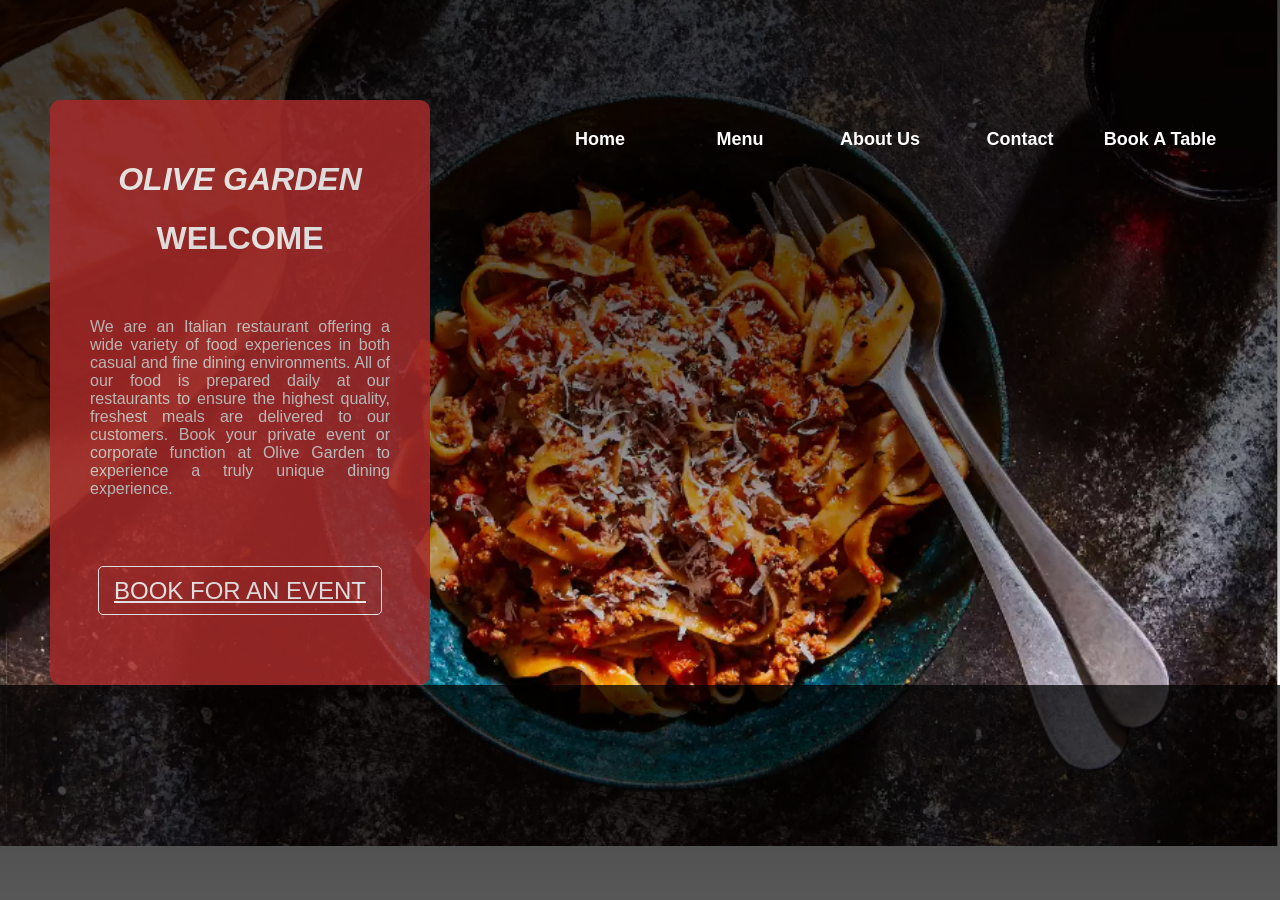
<file: index.html>
<!DOCTYPE html>
<html lang="en">
<head>
    <meta charset="UTF-8">
    <meta name="viewport" content="width=device-width, initial-scale=1.0">
    <title>Olive Garden | Home</title>

    <style>
        body {
            font-family: latha, sans-serif;
            color: white;
            background: linear-gradient(
                rgba(0,0,0,0.75),
                rgba(0,0,0,0.65),
                rgba(0,0,0,0.38),
                rgba(0,0,0,0)
            ),
            url("images/bg.png") no-repeat;
            background-size: cover;
            margin: 0;
            padding: 0;
        }

        .box {
            width: 750px;
            float: right;
            border: none;
        }

        .box ul {
            list-style: none;
            padding: 0;
            margin: 0;
        }

        .box ul li {
            width: 140px;
            float: left;
            text-align: center;
        }

        .box ul li a {
            display: block;
            text-decoration: none;
            color: white;
            padding: 10px;
            font-size: 18px;
        }

        .box ul li:hover {
            background-color: brown;
        }

        .box ul li a:hover {
            color: #98BF64;
        }

        .wd {
            width: 300px;
            height: auto;
            background-color: brown;
            opacity: 0.85;
            padding: 40px;
            margin: 100px 0 0 50px;
            border-radius: 10px;
        }

        .wd h1 {
            text-align: center;
            text-transform: uppercase;
            font-weight: 600;
        }

        .wd h4 {
            text-align: justify;
            color: lightgray;
            font-weight: normal;
        }

        .wd h2 {
            text-align: center;
            text-transform: uppercase;
            font-weight: normal;
            margin: 40px auto;
        }

        .wd h2 a {
            text-decoration: none;
            color: white;
            border: 1px solid white;
            padding: 10px 15px;
            border-radius: 5px;
        }

        .wd h2 a:hover {
            background-color: white;
            color: #98BF64;
        }
    </style>
</head>

<body>
    <div class="box">
        <ul>
            <li><h3><a href="index.html">Home</a></h3></li>   
            <li><h3><a href="menu.html">Menu</a></h3></li> 
            <li><h3><a href="about_us.html">About Us</a></h3></li> 
            <li><h3><a href="contact.html">Contact</a></h3></li> 
            <li><h3><a href="book_table.html">Book A Table</a></h3></li> 
        </ul>
    </div>

    <div class="wd">
        <h1><i><b>Olive Garden</b></i></h1>
        <h1>Welcome</h1><br>
        <h4>
            We are an Italian restaurant offering a wide variety of food
            experiences in both casual and fine dining environments.
            All of our food is prepared daily at our restaurants to ensure the highest quality,
            freshest meals are delivered to our customers.
            Book your private event or corporate function at Olive Garden
            to experience a truly unique dining experience.
        </h4><br>
        <h2><a href="event.html"><u>Book For An Event</u></a></h2>
    </div>
</body>
</html>
</file>
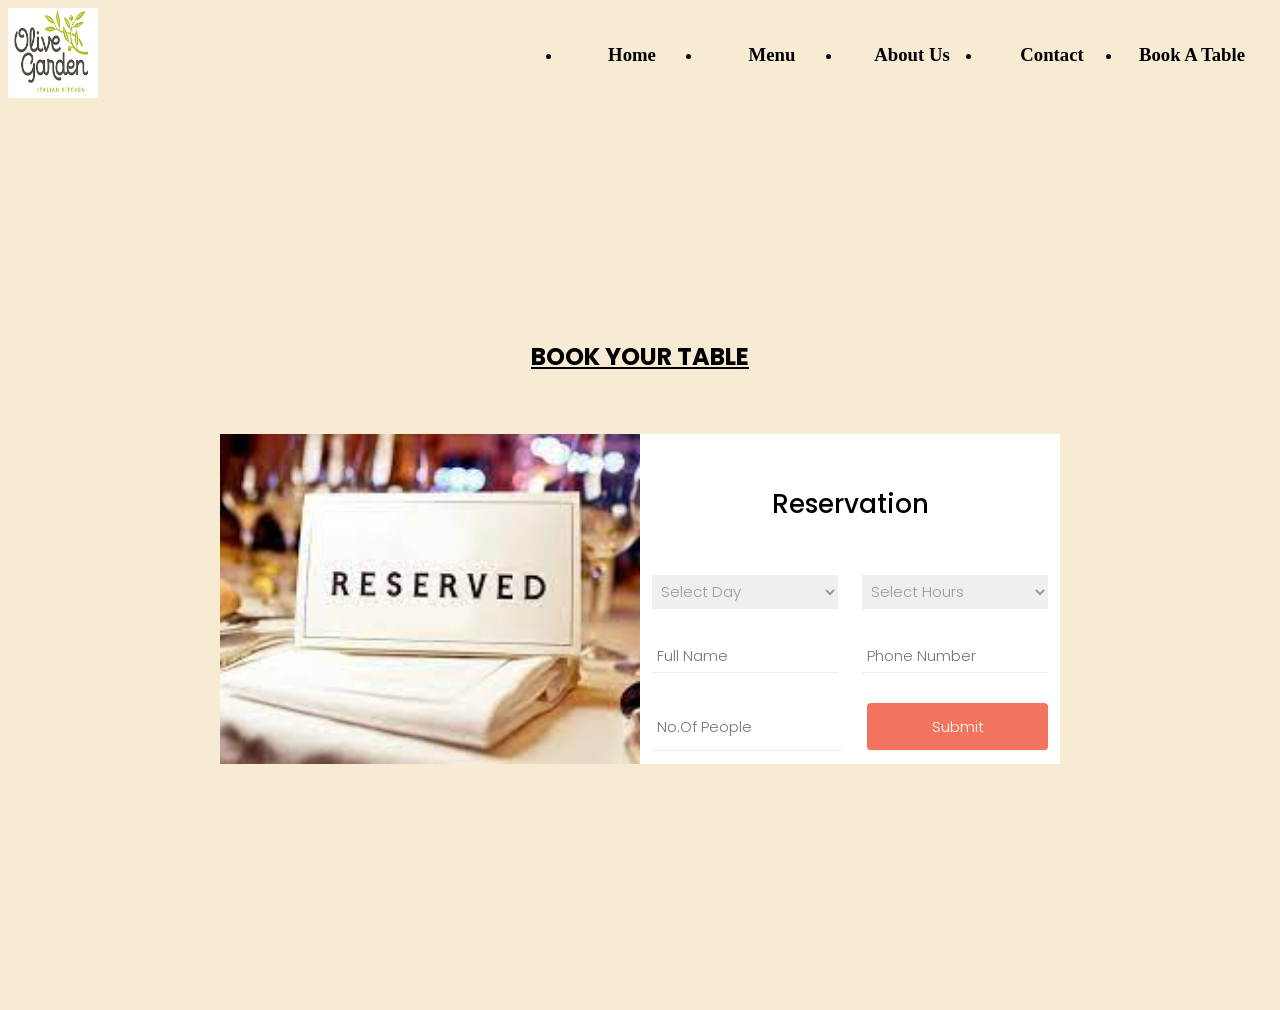
<file: book_table.html>
<!DOCTYPE html>
<html lang="en" dir="ltr">
<head>
<meta charset="utf-8">
<meta http-equiv="X-UA-Compatible" content="IE_edge">
<title>Table_Booking</title>
<meta name="viewpoint" content="width=divce-width, initial-scale=1">
<link rel="stylesheet" href="table.css">
<style>
       .box{
		bgcolor:brown;
		width:750px;
		float:right;
		boarder:1px solid none;
		}
		.box ul li{
		     width:140px;
			 float:left;
			 margin:1px auto;
			 text-align:center;}
		.box a{
		text-decoration:none;
		color:black;}
	    .box li a::after{
		content:'';
		width:0;
		height:3px;
		background-color:brown;
		margin:auto;
		display:block;
		}
		.box li a:hover::after{
		width:85%;
		transition:width 0.3s linear;
		}
		.box li a:hover{
		color:brown;
		}
</style>
</head>
<body bgcolor=#F7EBD3>
<img src="./images/logo.png" width=90 height=90>
<div class="box">
    <ul>
		<li><h3><a href=".\home.html">Home</a></h3></li>   
		 <li><h3><a href=".\menu.html">Menu</a></h3></li> 
		 <li><h3><a href=".\about_us.html">About Us</a></h3></li> 
		 <li><h3><a href=".\contact.html">Contact</a></h3></li> 
		 <li><h3><a href=".\book_table.html">Book A Table</a></h3></li> 
	</ul>
</div>
<section class="banner">
<h2><u>BOOK YOUR TABLE</h2></u>
<div class="card-container">
<div class="card-img">
</div>
<div class="card-content">
<h3>Reservation</h3>
<form action="oo.html">
<div class="form-row">
<select name="days">
<option value="day-select">Select Day</option>
<option value="sunday">Sunday</option>
<option value="monday">Monday</option>
<option value="tuesday">Tuesday</option>
<option value="wednesday">Wednesday</option>
<option value="thursday">Thursday</option>
<option value="friday">Friday</option>
<option value="saturday">Saturday</option>
</select>
<select name="hours">
<option value="hours-select">Select Hours</option>
<option value="10">12:00</option>
<option value="10">13:00</option>
<option value="10">14:00</option>
<option value="10">15:00</option>
<option value="10">18:00</option>
<option value="10">19:00</option>
<option value="10">20:00</option>
<option value="10">21:00</option>
<option value="10">22:00</option>
</select>
</div>
<div class="form-row">
<input type="text" placeholder="Full Name">
<input type="text" placeholder="Phone Number">
</div>
<div class="form-row">
<input type="number" placeholder="No.Of People" min="1">
<input type="submit" placeholder="BOOK TABLE">
</div>
</form>
</div>
</div>
</section>
</body>
</html>
</file>
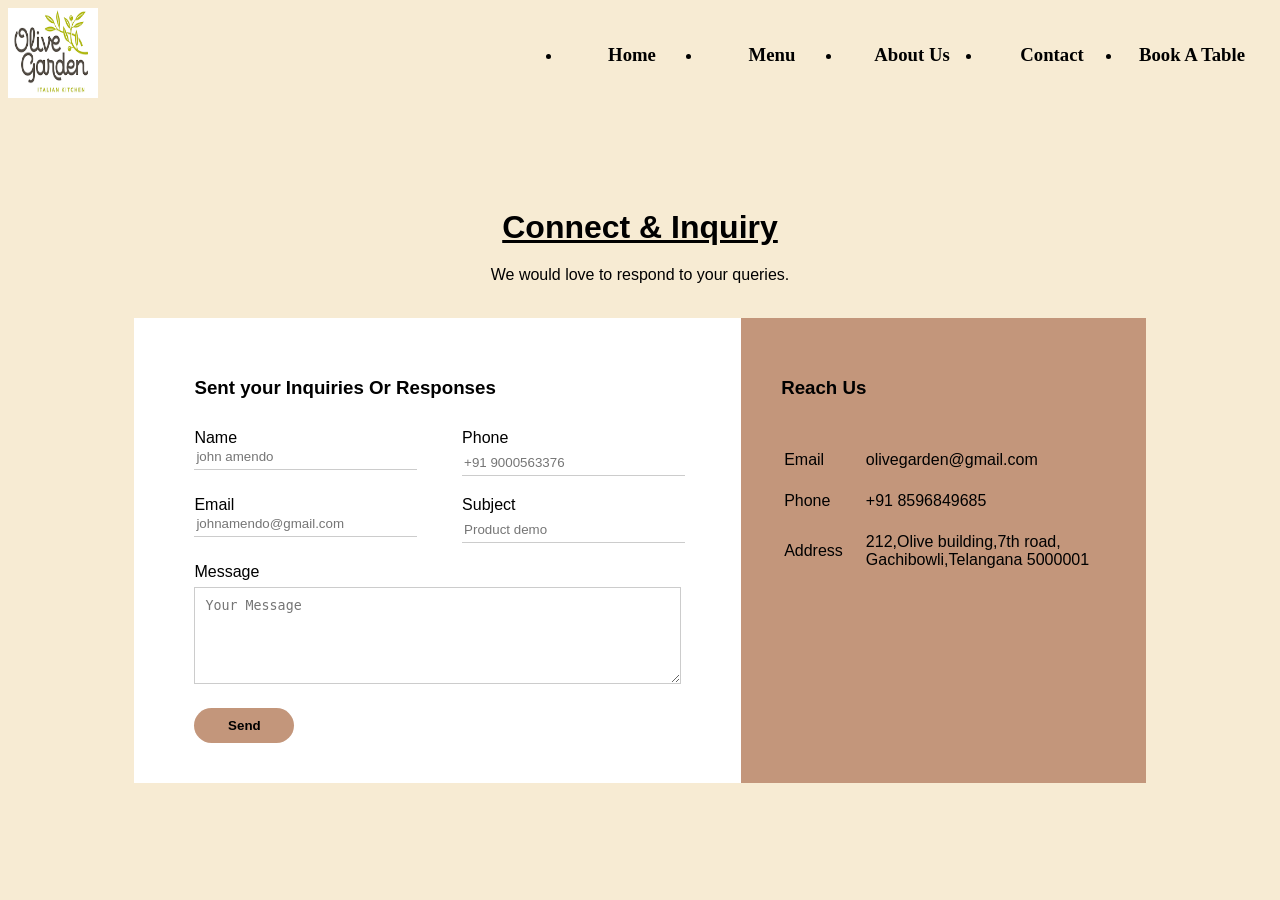
<file: contact.html>
<!DOCTYPE html>
<html lang="en">
<head>
<meta charset="utf-8">
<title>Contact</title>
<link rel="stylesheet" href="contact.css">
<link href="https://fonts.googleapis.com/css2?family=IBM+Plex+Sans:ital@1&display=swap" rel="stylesheet">
<style>
        .box{
		bgcolor:brown;
		width:750px;
		float:right;
		boarder:1px solid none;
		}
		.box ul li{
		     width:140px;
			 float:left;
			 margin:1px auto;
			 text-align:center;}
		.box a{
		text-decoration:none;
		color:black;}
	    .box li a::after{
		content:'';
		width:0;
		height:3px;
		background-color:brown;
		margin:auto;
		display:block;
		}
		.box li a:hover::after{
		width:85%;
		transition:width 0.3s linear;
		}
		.box li a:hover{
		color:brown;
		}
</style>
</head>
<body bgcolor=#F7EBD3>
<img src="./images/logo.png" width=90 height=90>
<div class="box">
    <ul>
		 <li><h3><a href=".\home.html">Home</a></h3></li>   
		 <li><h3><a href=".\menu.html">Menu</a></h3></li> 
		 <li><h3><a href=".\about_us.html">About Us</a></h3></li> 
		 <li><h3><a href=".\contact.html">Contact</a></h3></li> 
		 <li><h3><a href=".\book_table.html">Book A Table</a></h3></li> 
	</ul>
</div>
<div class="container">
<br><br><center><h1><u>Connect & Inquiry</u></h1>
<p>We would love to respond to your queries.</p><br></center>
<div class="contact-box">
<div class="contact-left">
<h3>Sent your Inquiries Or Responses</h3>
<form action="submit.html">
<div class="input-row">
<div class="input-group"
<label>Name</label>
<input type="text" placeholder="john amendo">
</div>
<div class="input-group">
<label>Phone</label>
<input type="text" placeholder="+91 9000563376">
</div>
</div>
<div class="input-row">
<div class="input-group"
<label>Email</label>
<input type="email" placeholder="johnamendo@gmail.com">
</div>
<div class="input-group">
<label>Subject</label>
<input type="text" placeholder="Product demo">
</div>
</div>

<label>Message</label>
<textarea rows="5" cols="20" placeholder="Your Message"></textarea>
<button type="submit"><b>Send</button></b>
</form>
</div>
<div class="contact-right">
<h3><b>Reach Us</b></h3>
<table>
<tr>
<td>Email<br></td>
<td>olivegarden@gmail.com</td>
</tr>
<tr>
<td>Phone</td>
<td>+91 8596849685</td>
</tr>
<tr>
<td>Address</td>
<td>212,Olive building,7th road,
Gachibowli,Telangana 5000001</td>
</tr>
</table>
</div>
</div>
</div>
</body>
</html>
</file>
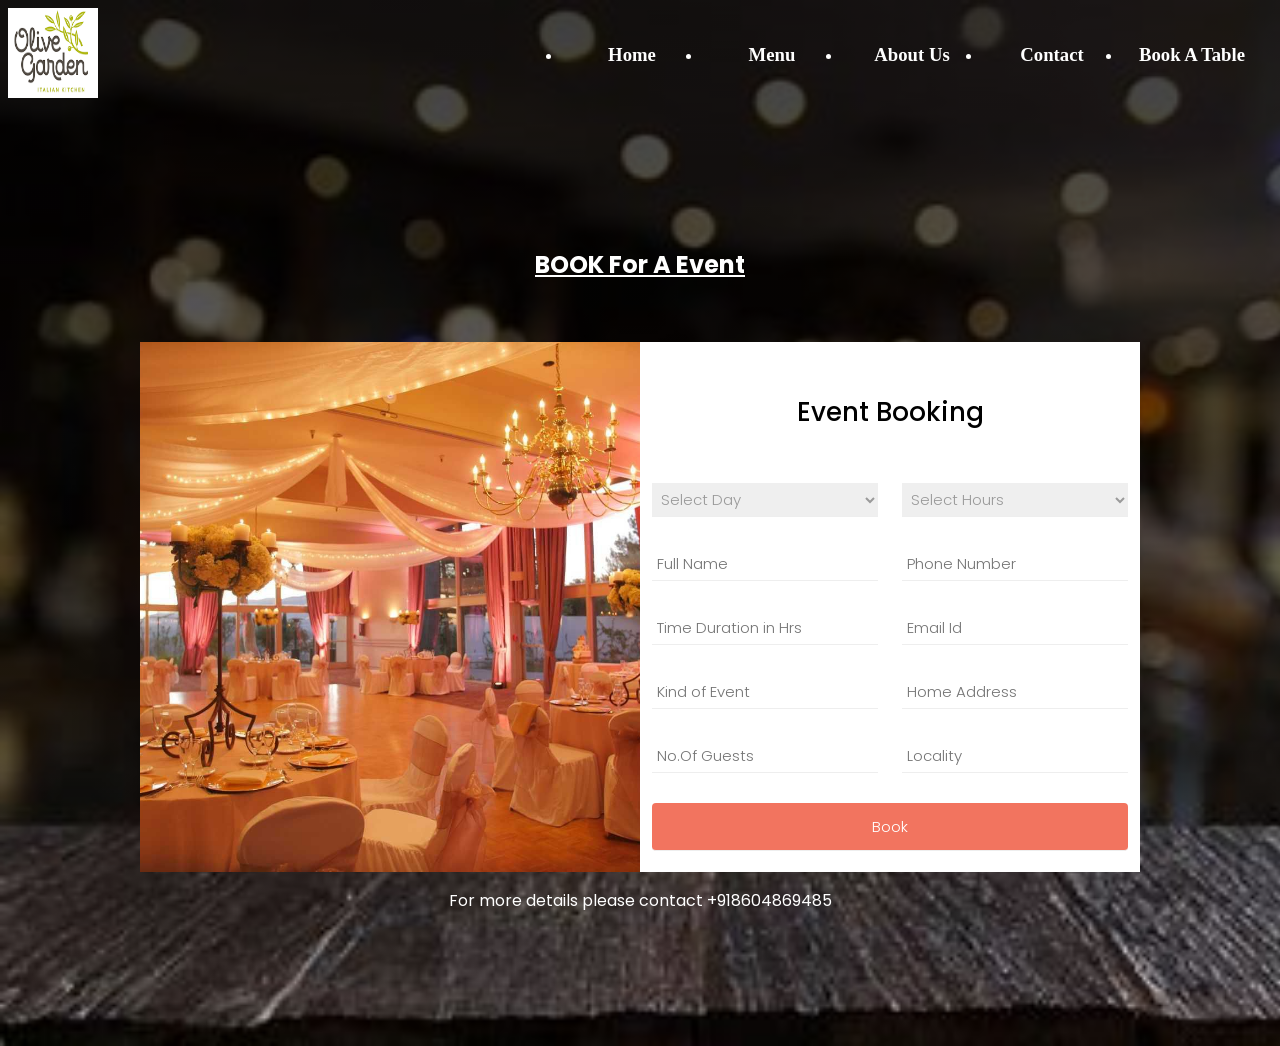
<file: event.html>
<!DOCTYPE html>
<html lang="en" dir="ltr">
<head>
<meta charset="utf-8">
<meta http-equiv="X-UA-Compatible" content="IE_edge">
<title>Event_Booking</title>
<meta name="viewpoint" content="width=divce-width, initial-scale=1">
<link rel="stylesheet" href="event.css">
<style>
        body{
		font-family:latha;
		color:white;
        background:linear-gradient(
		rgba(0,0,0,0.75),rgba(0,0,0,0.65),rgba(0,0,0,0.38),rgba(0,0,0,0)
		),
		url(./images/background_event.png)no-repeat;
		background-size:cover;
		}
               .box{
		bgcolor:brown;;
		width:750px;
		float:right;
		boarder:1px solid none;
		}
		.box ul li{
		     width:140px;
			 float:left;
			 margin:1px auto;
			 text-align:CENTER;}
		.box ul li a {text-decoration:none;
		color:white;}
	    .box ul li:hover{background-color:brown;}
		.box ul li a:hover{color:#98BF64;}
</style>
</head>
<body bgcolor=#F7EBD3>
<img src="./images/logo.png" width=90 height=90>
<div class="box">
    <ul>
	<li><h3><a href=".\home.html">Home</a></h3></li>   
		 <li><h3><a href=".\menu.html">Menu</a></h3></li> 
		 <li><h3><a href=".\about_us.html">About Us</a></h3></li> 
		 <li><h3><a href=".\contact.html">Contact</a></h3></li> 
		 <li><h3><a href=".\book_table.html">Book A Table</a></h3></li> 
	</ul>
</div>
<br><br><br>
<section class="banner">
<h2><u>BOOK For A Event</h2></u>
<div class="card-container">
<div class="card-img">
</div>
<div class="card-content">
<h3>Event Booking</h3>
<form action="oo.html">
<div class="form-row">
<select name="days">
<option value="day-select">Select Day</option>
<option value="sunday">Sunday</option>
<option value="monday">Monday</option>
<option value="tuesday">Tuesday</option>
<option value="wednesday">Wednesday</option>
<option value="thursday">Thursday</option>
<option value="friday">Friday</option>
<option value="saturday">Saturday</option>
</select>
<select name="hours">
<option value="hours-select">Select Hours</option>
<option value="10">12:00</option>
<option value="10">13:00</option>
<option value="10">14:00</option>
<option value="10">15:00</option>
<option value="10">18:00</option>
<option value="10">19:00</option>
<option value="10">20:00</option>
<option value="10">21:00</option>
<option value="10">22:00</option>
</select>
</div>
<div class="form-row">
<input type="text" placeholder="Full Name">
<input type="text" placeholder="Phone Number">
</div>
<div class="form-row">
<input type="number" placeholder="Time Duration in Hrs" min="1">
<input type="text" placeholder="Email Id">
</div>
<div class="form-row">
<input type="text" placeholder="Kind of Event">
<input type="text" placeholder="Home Address">
</div>
<div class="form-row">
<input type="number" placeholder="No.Of Guests" min="1">
<input type="text" placeholder="Locality">
</div>
<div class="form-row">
<input type="submit" value="Book">
</div>
</div>
</div>
</form>
<p style="color:white">For more details please contact +918604869485</p>
</div>
</section>
</body>
</html>
</file>
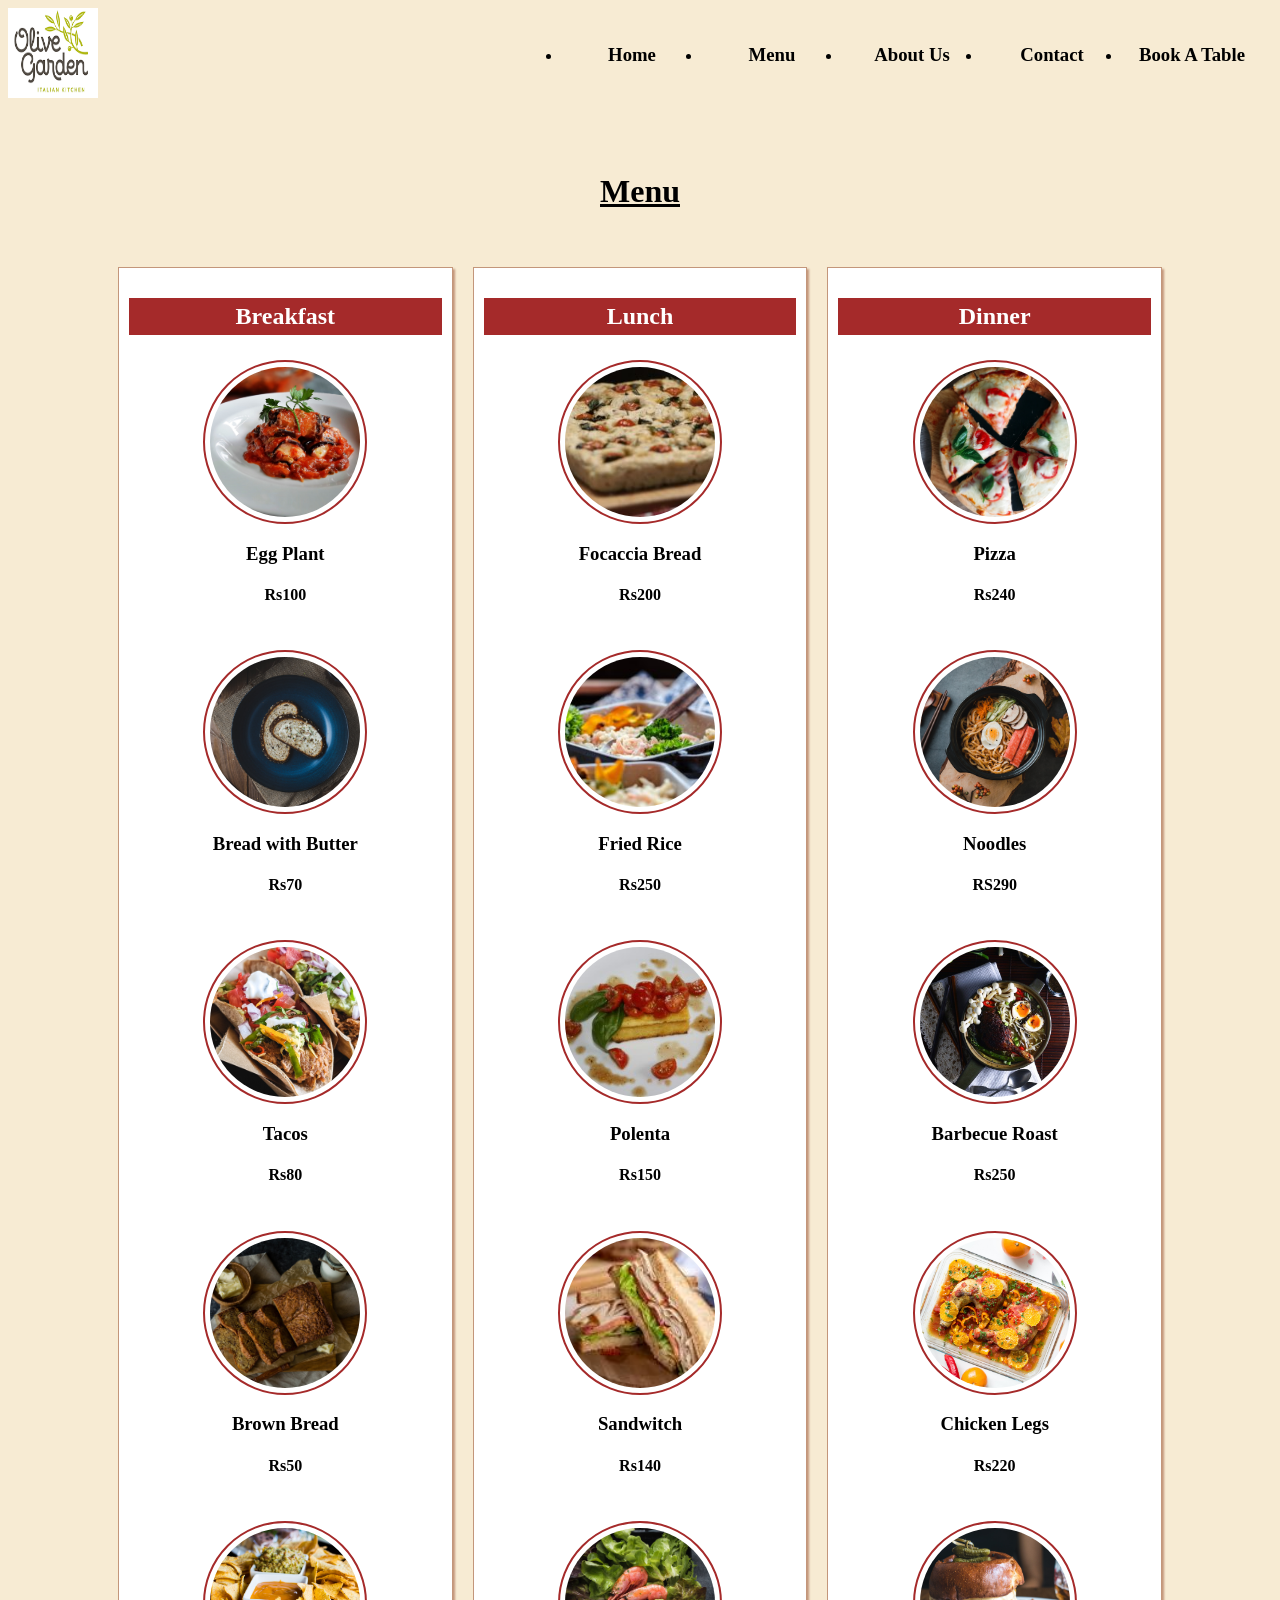
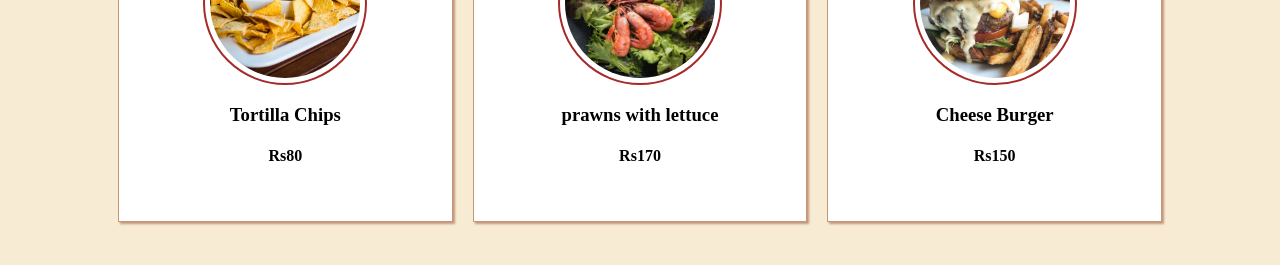
<file: menu.html>
<!DOCTYPE html>
<html lang="en">
<head>
<meta charset="utf-8">
<title>Menu</title>
<link rel="stylesheet" href="menu.css">
<link href="https://fonts.googleapis.com/css2?family=IBM+Plex+Sans:ital@1&display=swap" rel="stylesheet">
<style>
        .box{
		bgcolor:brown;
		width:750px;
		float:right;
		boarder:1px solid none;
		}
		.box ul li{
		     width:140px;
			 float:left;
			 margin:1px auto;
			 text-align:center;}
		.box a{
		text-decoration:none;
		color:black;}
	    .box li a::after{
		content:'';
		width:0;
		height:3px;
		background-color:brown;
		margin:auto;
		display:block;
		}
		.box li a:hover::after{
		width:85%;
		transition:width 0.3s linear;
		}
		.box li a:hover{
		color:brown;
		}
</style>
</head>
<body bgcolor=#F7EBD3>
<img src="./images/logo.png" width=90 height=90>
<div class="box">
    <ul>
		 <li><h3><a href=".\home.html">Home</a></h3></li>   
		 <li><h3><a href=".\menu.html">Menu</a></h3></li> 
		 <li><h3><a href=".\about_us.html">About Us</a></h3></li> 
		 <li><h3><a href=".\contact.html">Contact</a></h3></li> 
		 <li><h3><a href=".\book_table.html">Book A Table</a></h3></li> 
	</ul>
</div>
<div id="menu">
    <h1 id="section"><u>Menu</h1></u>
<div id="menu_row">
   <div id="menu_col">
   <h2>Breakfast</h2>
<div class="boxm">
   <div id="image">
   <img src=".\foods\b_eggplant.jpg">
</div>
<div>
   <h3>Egg Plant</h3>
<h4>Rs100</h4>
</div>
</div>
<div class="boxm">
   <div id="image">
   <img src=".\foods\b_bread.jpg">
</div>
<div>
   <h3>Bread with Butter</h3>
<h4>Rs70</h4>
</div>
</div>
<div class="boxm">
   <div id="image">
   <img src=".\foods\b_tacos.jpg">
</div>
<div>
   <h3>Tacos</h3>
<h4>Rs80</h4>
</div>
</div>
<div class="boxm">
   <div id="image">
   <img src=".\foods\b_brown.jpg">
</div>
<div>
   <h3>Brown Bread</h3>
<h4>Rs50</h4>
</div>
</div>
<div class="boxm">
   <div id="image">
   <img src=".\foods\b_tortilla-chips.jpg">
</div>
<div>
   <h3>Tortilla Chips</h3>
<h4>Rs80</h4>
</div>
</div>
</div>
<div id="menu_col">
   <h2>Lunch</h2>
<div class="boxm">
   <div id="image">
   <img src=".\foods\l_focaccia_bread.png">
</div>
<div>
   <h3>Focaccia Bread</h3>
<h4>Rs200</h4>
</div>
</div>
<div class="boxm">
   <div id="image">
   <img src=".\foods\l_rice.png">
</div>
<div>
   <h3>Fried Rice</h3>
<h4>Rs250</h4>
</div>
</div>
<div class="boxm">
   <div id="image">
   <img src=".\foods\l_polenta.png">
</div>
<div>
   <h3>Polenta</h3>
<h4>Rs150</h4>
</div>
</div>
<div class="boxm">
   <div id="image">
   <img src=".\foods\l_sandwitch.jpg">
</div>
<div>
   <h3>Sandwitch</h3>
<h4>Rs140</h4>
</div>
</div>
<div class="boxm">
   <div id="image">
   <img src=".\foods\l_prawns-with-green-lettuce.jpg">
</div>
<div>
   <h3>prawns with lettuce</h3>
<h4>Rs170</h4>
</div>
</div>
</div>
<div id="menu_col">
   <h2>Dinner</h2>
<div class="boxm">
   <div id="image">
   <img src=".\foods\d_pizza.jpg">
</div>
<div>
   <h3>Pizza</h3>
<h4>Rs240</h4>
</div>
</div>
<div class="boxm">
   <div id="image">
   <img src=".\foods\d_noddles.jpg">
</div>
<div>
   <h3>Noodles</h3>
<h4>RS290</h4>
</div>
</div>
<div class="boxm">
   <div id="image">
   <img src=".\foods\d_barbecue.jpg">
</div>
<div>
   <h3>Barbecue Roast</h3>
<h4>Rs250</h4>
</div>
</div>
<div class="boxm">
   <div id="image">
   <img src=".\foods\d_chicken-legs.jpg">
</div>
<div>
   <h3>Chicken Legs</h3>
<h4>Rs220</h4>
</div>
</div>
<div class="boxm">
   <div id="image">
   <img src=".\foods\d_burger.jpg">
</div>
<div>
   <h3>Cheese Burger</h3>
<h4>Rs150</h4>
</div>
</div>
</div>
</div>
</div
</body>
</html>
</file>
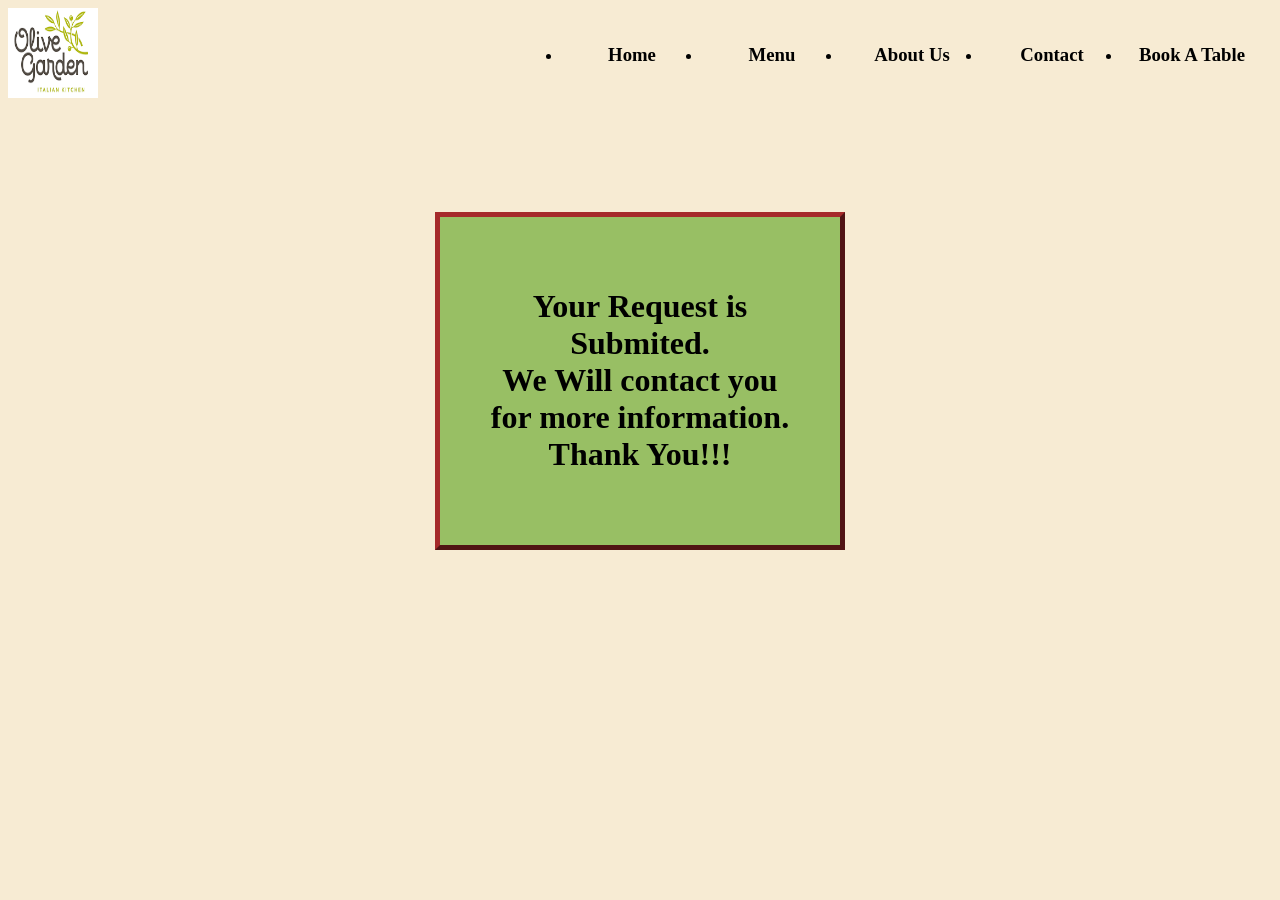
<file: oo.html>
<!DOCTYPE html>
<html lang="en">
<head>
<meta charset="utf-8">
<title>Page</title>
<link rel="stylesheet" href="menu.css">
<link href="https://fonts.googleapis.com/css2?family=IBM+Plex+Sans:ital@1&display=swap" rel="stylesheet">
<style>
        .box{
		bgcolor:brown;
		width:750px;
		float:right;
		boarder:1px solid none;
		}
		.box ul li{
		     width:140px;
			 float:left;
			 margin:1px auto;
			 text-align:center;}
		.box a{
		text-decoration:none;
		color:black;}
	    .box li a::after{
		content:'';
		width:0;
		height:3px;
		background-color:brown;
		margin:auto;
		display:block;
		}
		.box li a:hover::after{
		width:85%;
		transition:width 0.3s linear;
		}
		.box li a:hover{
		color:brown;
		}
		.kk
		{border:5px outset brown;
		width:300px;
		background:#98BF64;
		padding:50px;
		margin:20px;
		text-align:center;
		}
</style>
</head>
<body bgcolor=#F7EBD3>
<img src="./images/logo.png" width=90 height=90>
<div class="box">
    <ul>
		 <li><h3><a href=".\home.html">Home</a></h3></li>   
		 <li><h3><a href=".\menu.html">Menu</a></h3></li> 
		 <li><h3><a href=".\about_us.html">About Us</a></h3></li> 
		 <li><h3><a href=".\contact.html">Contact</a></h3></li> 
		 <li><h3><a href=".\book_table.html">Book A Table</a></h3></li>  
	</ul>
</div><br><br><br><br><br><br>
<center><div class="kk">
<p><center><h1>Your Request is Submited.<br>We Will contact you for more information.<br>Thank You!!!</h1></center></p>
</div></center>
</body>
</html>
</file>
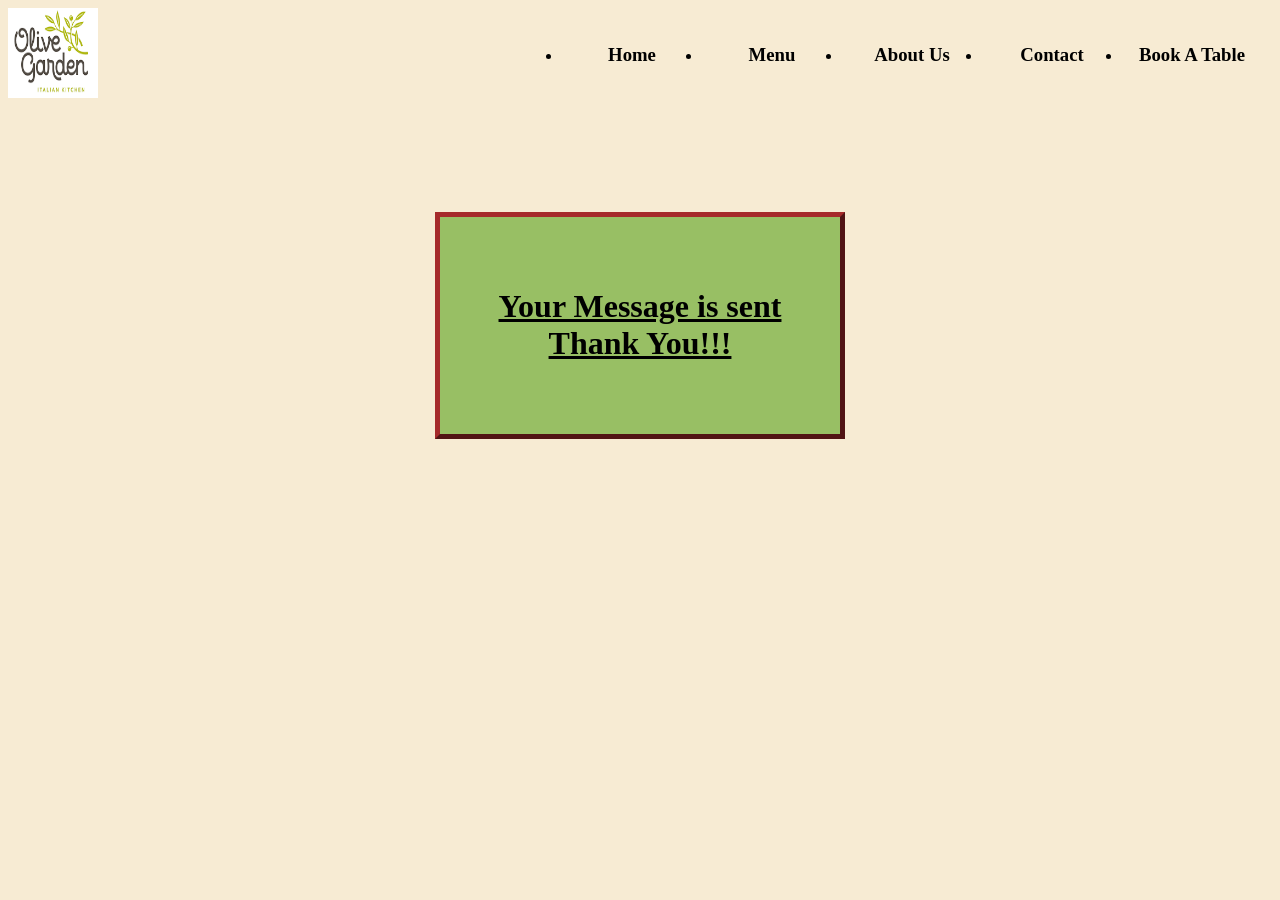
<file: submit.html>
<!DOCTYPE html>
<html lang="en">
<head>
<meta charset="utf-8">
<title>Page</title>
<link rel="stylesheet" href="menu.css">
<link href="https://fonts.googleapis.com/css2?family=IBM+Plex+Sans:ital@1&display=swap" rel="stylesheet">
<style>
        .box{
		bgcolor:brown;
		width:750px;
		float:right;
		boarder:1px solid none;
		}
		.box ul li{
		     width:140px;
			 float:left;
			 margin:1px auto;
			 text-align:center;}
		.box a{
		text-decoration:none;
		color:black;}
	    .box li a::after{
		content:'';
		width:0;
		height:3px;
		background-color:brown;
		margin:auto;
		display:block;
		}
		.box li a:hover::after{
		width:85%;
		transition:width 0.3s linear;
		}
		.box li a:hover{
		color:brown;
		}
		.kk
		{border:5px outset brown;
		width:300px;
		background:#98BF64;
		padding:50px;
		margin:20px;
		text-align:center;
		}
</style>
</head>
<body bgcolor=#F7EBD3>
<img src="./images/logo.png" width=90 height=90>
<div class="box">
    <ul>
		<li><h3><a href=".\home.html">Home</a></h3></li>   
		 <li><h3><a href=".\menu.html">Menu</a></h3></li> 
		 <li><h3><a href=".\about_us.html">About Us</a></h3></li> 
		 <li><h3><a href=".\contact.html">Contact</a></h3></li> 
		 <li><h3><a href=".\book_table.html">Book A Table</a></h3></li>  
	</ul>
</div><br><br><br><br><br><br>
<center><div class="kk">
<p><center><h1><u>Your Message is sent<br>Thank You!!!</h1></center></p></u>
</div></center>
</body>
</html>
</file>
<file: table.css>
@import url('https://fonts.googleapis.com/css2?family=IBM+Plex+Sans:ital@1&family=Poppins:ital,wght@0,100;0,200;0,300;0,400;0,600;0,700;1,100;1,200;1,300;1,400;1,600&display=swap');
.banner
{
	box-sizing:border-box;
	padding:0;
	margin:0;
	font-family:'poppins',sans-serif;
	min-height:100vh;
	display:flex;
	flex-direction:column;
	justify-content:center;
	align-items:center;
	color:black;
	padding-bottom:20px;
}
.card-container
{
	display:grid;
	grid-template-columns:420px 420px;
}
.card-img{
	background:url("./images/table.png")center/cover no-repeat;
}
.banner h2
{
	padding-bottom:40px;
	margin-bottom:20px;
}
.card-content
{
	background:white;
	height:330px;
}
.card-content h3
{
	text-align:center;
	color:black;
	padding:25px 0 10px 0;
	font-size:26px;
	font-weight:500;
}
.form-row
{
	display:flex;
	width:90%
	margin:0 auto;
}
form select,form 
input
{
	display:black;
	width:100%;
	margin:15px 12px;
	padding:5px;
	font-size:15px;
	font-family:'poppins',sans-serif;
	outline:none;
	border:none;
	border-bottom:1px solid #eee;
	font-weight:300;
	color:#9a9a9a;
}
form input[type=text],
form input[type=number],
form input :: placeholder,select{
color:#9a9a9a;
}
form input[type=submit]
{
	color:white;
	background:#f2745f;
	padding:12px 0;
	border-radius:4px;
	cursor:pointer;
}
form input[type=submit]:hover{
	opacity:0.9;
}
</file>
<file: contact.css>
.container{
	margin:0;
	padding:0;
	font-family:'poppins', sans-serif;
	width:80%;
	margin:50px auto;
}
.contact-box{
	background:white;
	display:flex;
}
.contact-left
{
	flex-basis:60%;
	padding:40px 60px;
}
.contact-right
{
	flex-basis:40%;
	padding:40px;
	background:#c3967B;
	opacity:1.0;
	color:black;
	text-transform:bold;
}
h1{
	margin-bottom:20px;
}
.cointainer p
{
	margin-bottom:40px;
}
.input-row
{
	display:flex;
	justify-content:space-between;
	margin-bottom:20px;
}
.input-row .input-group
{
	flex-basis:45%;
}
input{
	width:100%;
	border:none;
	border-bottom:1px solid #ccc;
	outline:none;
	padding-bottom:5px;
}
textarea{
	width:100%;
	border:1px solid #ccc;
	outline:none;
	padding:10px;
	box-sizing:border-box;
}
label
{
	margin-bottom:6px;
	display:block;
	color:#lc00bs;
}
button{
	background:#c3967B;
	width:100px;
	border:none;
	outline:none;
	color:#lc00bs;
	height:35px;
	border-radius:30px;
	margin-top:20px;
	box-shadow:0px 5px 15px 0px(28,0,181,0.3);
}
.contact-left h3{
	color:#lc00bs;
	font-weight:600;
	margin-bottom:30px;
}
.contact-right h3{
	font-weight:600;
	margin-bottom:30px;
}
tr td:first-child{
	padding-right:20px;
}
tr td{
	padding-top:20px;
}
</file>
<file: event.css>
@import url('https://fonts.googleapis.com/css2?family=IBM+Plex+Sans:ital@1&family=Poppins:ital,wght@0,100;0,200;0,300;0,400;0,600;0,700;1,100;1,200;1,300;1,400;1,600&display=swap');
.banner
{
	box-sizing:border-box;
	padding:0;
	margin:0;
	font-family:'poppins',sans-serif;
	min-height:100vh;
	display:flex;
	flex-direction:column;
	justify-content:center;
	align-items:center;
	color:black;
	padding-bottom:20px;
}
.card-container
{
	display:grid;
	grid-template-columns:500px 500px;
}
.card-img{
	background:url("./images/event.png")center/cover no-repeat;
}
.banner h2
{
	padding-bottom:40px;
	margin-bottom:20px;
	color:white;
}
.card-content
{
	background:white;
	height:530px;
}
.card-content h3
{
	text-align:center;
	color:black;
	padding:25px 0 10px 0;
	font-size:26px;
	font-weight:500;
}
.form-row
{
	display:flex;
	width:90%
	margin:0 auto;
}
form select,form 
input
{
	display:black;
	width:100%;
	margin:15px 12px;
	padding:5px;
	font-size:15px;
	font-family:'poppins',sans-serif;
	outline:none;
	border:none;
	border-bottom:1px solid #eee;
	font-weight:300;
	color:#9a9a9a;
}
form input[type=text],
form input[type=number],
form input :: placeholder,select{
color:#9a9a9a;
}
form input[type=submit]
{
	color:white;
	background:#f2745f;
	padding:12px 0;
	border-radius:4px;
	cursor:pointer;
}
form input[type=submit]:hover{
	opacity:0.9;
}
</file>
<file: menu.css>
#menu{
padding: 25px 0 25px 0;
}
#section{
padding: 25px 0 25px 0;
text-align: center;
font-size: 2rem;
font-family: poppins;
}
#menu_row{
display: flex;
padding: 0 100px 0 100px;
}
#menu_col{
box-shadow: 2px 2px 2px #c3967B;
border: 1px solid #c3967B;
background-color: #fff;
margin: 10px;
padding: 10px;
flex: 1;
}
#menu_col h2{
background-color:brown;
color: #fff;
text-align: center;
padding: 5px;
font-family: poppins;
}
#image{
width: 150px;
height: 150px;
border-radius: 50%;
padding: 5px;
border: 2px solid brown;
}
#image img{
width: 150px;
height: 150px;
border-radius: 50%;
object-fit: cover;
}
.boxm{
display: flex;
flex-direction: column;
align-items: center;
text-align: center;
margin: 25px;
}
</file>
